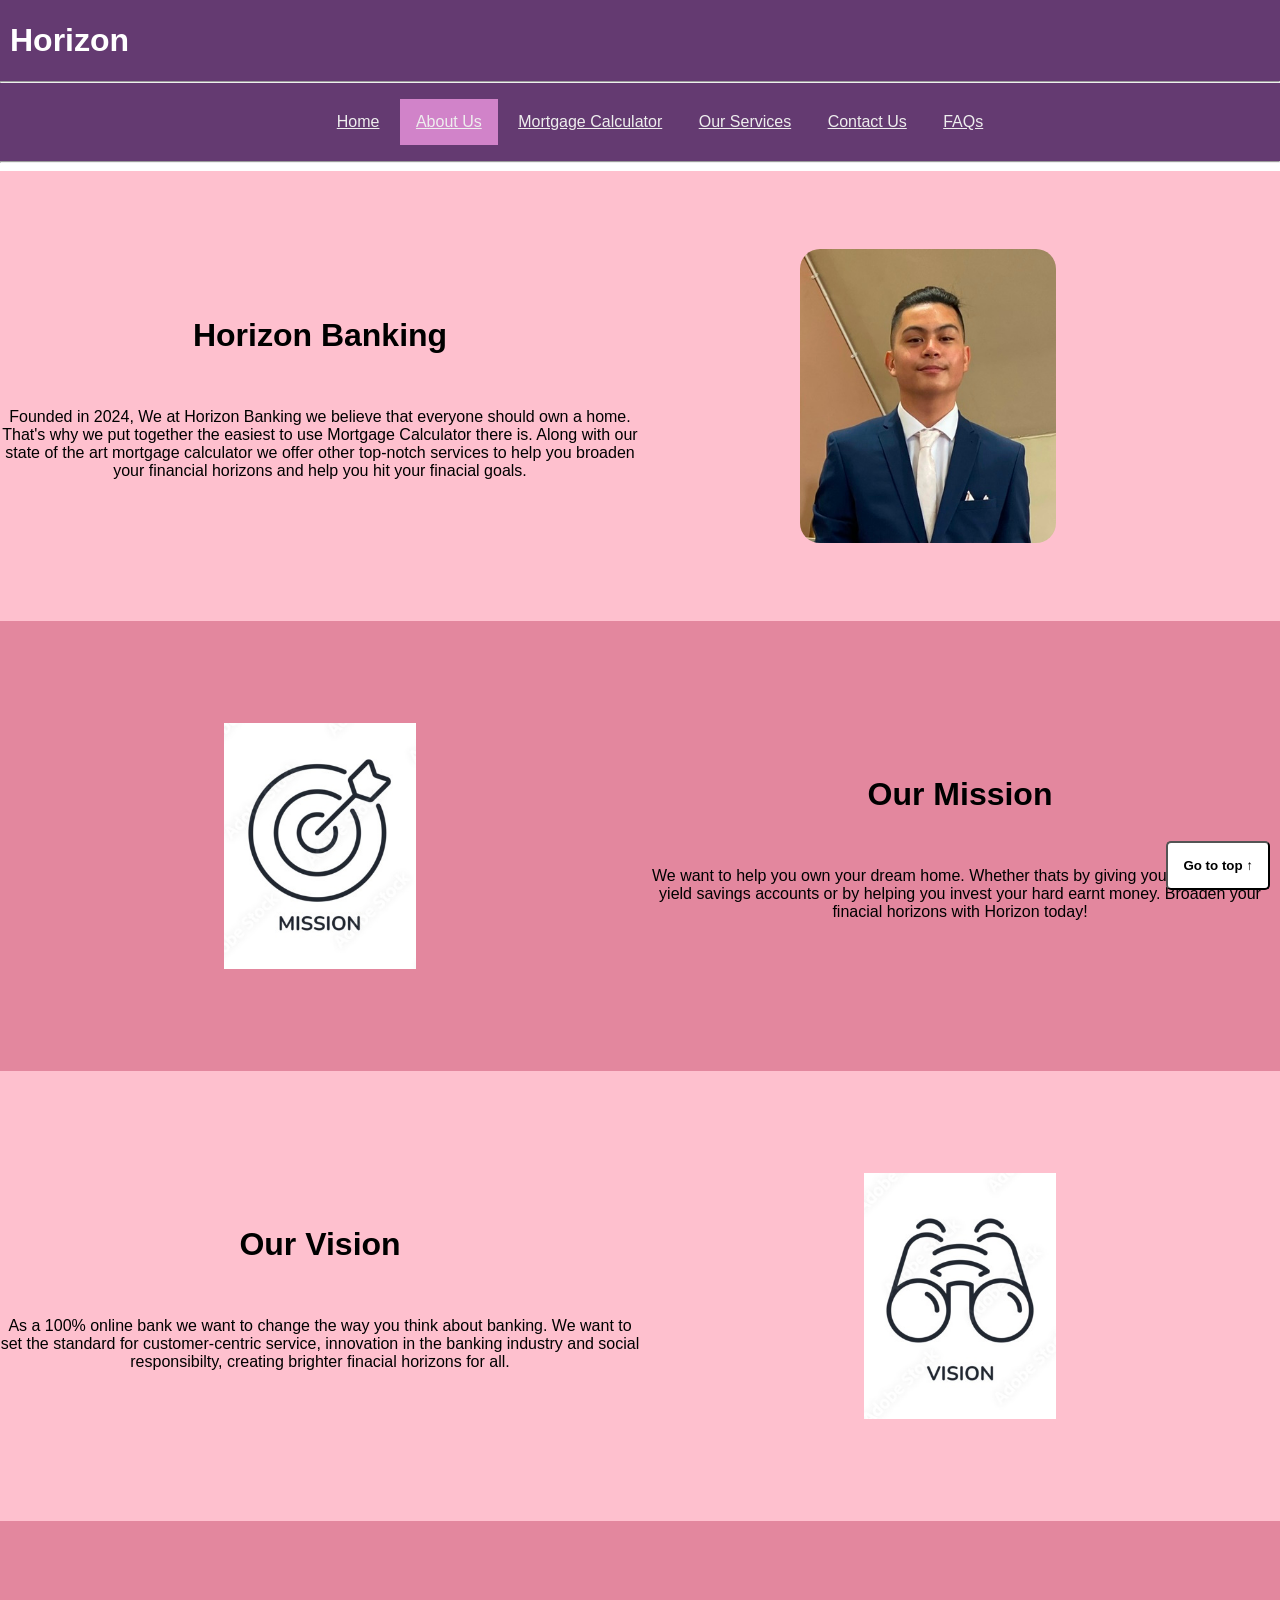
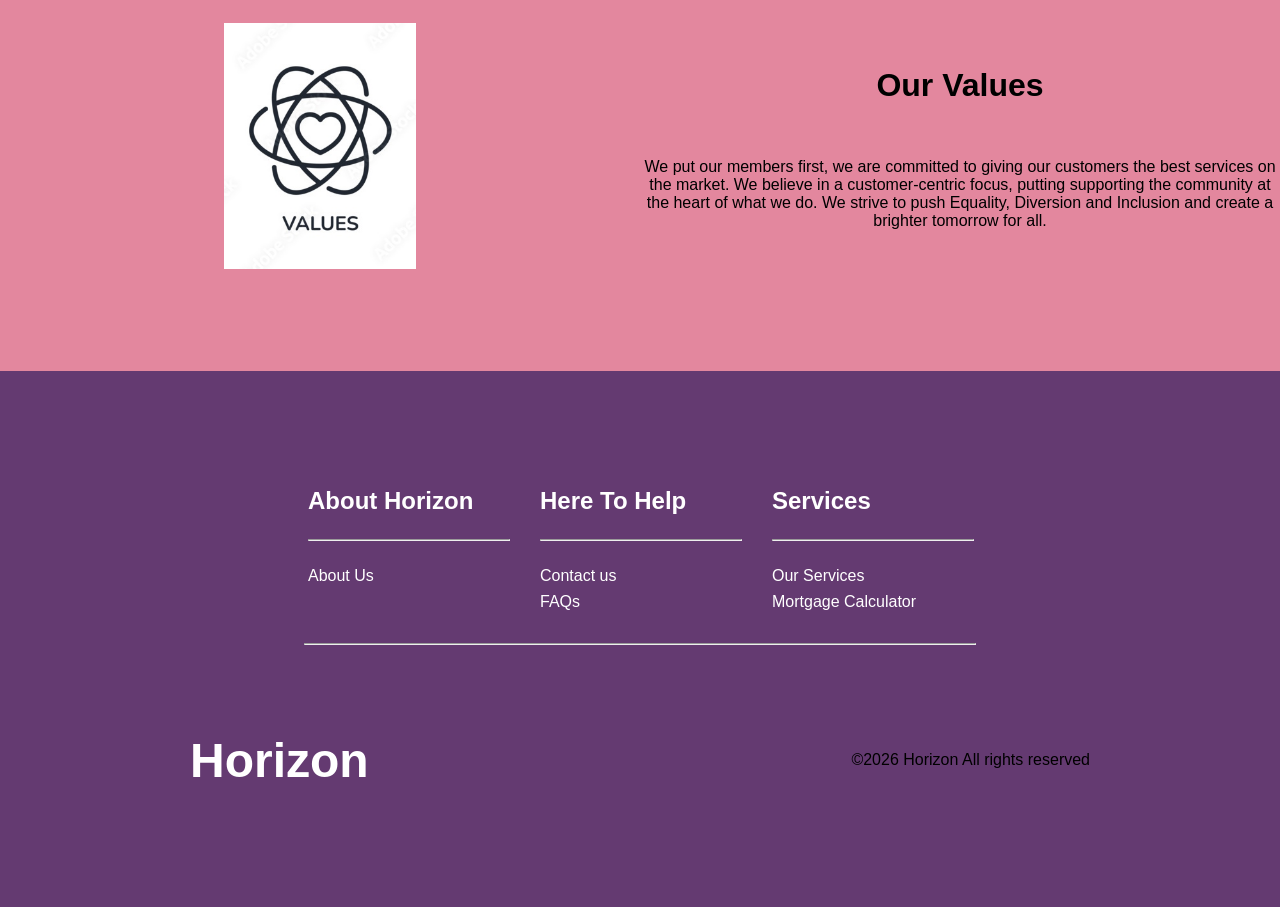
<file: about-us.html>
<!DOCTYPE html>
<html lang="en">
<head>
    <meta charset="UTF-8">
    <meta name="viewport" content="width=device-width, initial-scale=1.0">
    <title>About Us | Horizon</title>
    <link rel="icon" type="image/x-icon" href="../assets/favicon.ico">
    <link rel="stylesheet" href="../css/styles.css">
</head>

<body>
    <header>
        <div class="title-div">
            <a class="title-a" href="index.html"><h1 class="title">Horizon</h1></a>
        </div>
        <hr>
        <nav>
            <ul>
                <li><a href="index.html">Home</a></li>
                <li class="active"><a href="about-us.html">About Us</a></li>
                <li><a href="mortgage-calculator.html">Mortgage Calculator</a></li>
                <li><a href="services.html">Our Services</a></li>
                <li><a href="contact-us.html">Contact Us</a></li>
                <li><a href="faqs.html">FAQs</a></li>
            </ul>
        </nav>
        <hr>  
    </header>
    <div class="heading-info">
        <div class="about col-left-heading">
            <h1>Horizon Banking</h1>
            <p>Founded in 2024, We at Horizon Banking we believe that everyone should own a home. That's why we put together the easiest to use Mortgage Calculator there is. Along with our state of the art mortgage calculator we offer other top-notch services to help you broaden your financial horizons and help you hit your finacial goals.</p>
        </div>
        <div class="col-right-heading">
            <div class="about-overlay-container">
                <img class="about-image" src="../assets/horizon-ceo.jpg" alt="Dylan Maxim, Horizon Banking CEO">
                <div class="about-overlay">
                    <div class="about-text">Dylan Maxim<br>Founder of Horizon Banking</div>
                </div>
            </div>
        </div>
    </div>
    <div class="heading-info-flip">
        <div class="col-left-heading">
            <img class="about-icon" src="../assets/mission-icon.jpg" alt="Mission Icon">
        </div>
        <div class="about col-right-heading">
            <h1>Our Mission</h1>
            <p>We want to help you own your dream home. Whether thats by giving you the best high-yield savings accounts or by helping you invest your hard earnt money. Broaden your finacial horizons with Horizon today!</p>
        </div>
    </div>
    <div class="heading-info">
        <div class="about col-left-heading">
            <h1>Our Vision</h1>
            <p>As a 100% online bank we want to change the way you think about banking. We want to set the standard for customer-centric service, innovation in the banking industry and social responsibilty, creating brighter finacial horizons for all.</p>
        </div>
        <div class="col-right-heading">
            <img class="about-icon" src="../assets/vision-icon.jpg" alt="Vision Icon">
        </div>
    </div>
    <div class="about heading-info-flip">
        <div class="col-left-heading">
            <img class="about-icon" src="../assets/values-icon.jpg" alt="Values">
        </div>
        <div class="about col-right-heading">
            <h1>Our Values</h1>
            <p>We put our members first, we are committed to giving our customers the best services on the market. We believe in a customer-centric focus, putting supporting the community at the heart of what we do. We strive to push Equality, Diversion and Inclusion and create a brighter tomorrow for all. </p>
        </div>
    </div>

    <a href="#top"><button class="go-to-top"><b>Go to top ↑</b></button></a>

    <footer>
        <div class="footer-container">
            <div class="footer-links">
                <div class="footer-link-wrapper">
                    <div class="footer-link-items">
                        <h2>About Horizon</h2>
                        <hr class="footer-hr"><br>
                        <a href="../html/about-us.html">About Us</a>
                    </div>

                    <div class="footer-link-items">
                        <h2>Here To Help</h2>
                        <hr class="footer-hr"><br>
                        <a href="../html/contact-us.html">Contact us</a>
                        <a href="../html/faqs.html">FAQs</a>
                    </div>
                    <div class="footer-link-items">
                        <h2>Services</h2>
                        <hr class="footer-hr"><br>
                        <a href="../html/services.html">Our Services</a>
                        <a href="../html/mortgage-calculator.html">Mortgage Calculator</a>
                    </div>
                </div>
            </div>
            <hr class="footer-hr2">
            <section class="rights-reserved">
                <div class="rights-wrap">
                    <div class="footer-logo">
                        <h1 class="footer-heading">Horizon</h1>
                    </div>
                    <p class="website_rights">
                        ©<span id="year"></span> Horizon All rights reserved
                    </p>
                </div>
            </section>
        </div>
    </footer>
    <script src="../js/script.js"></script>

</body>

</html>
</file>
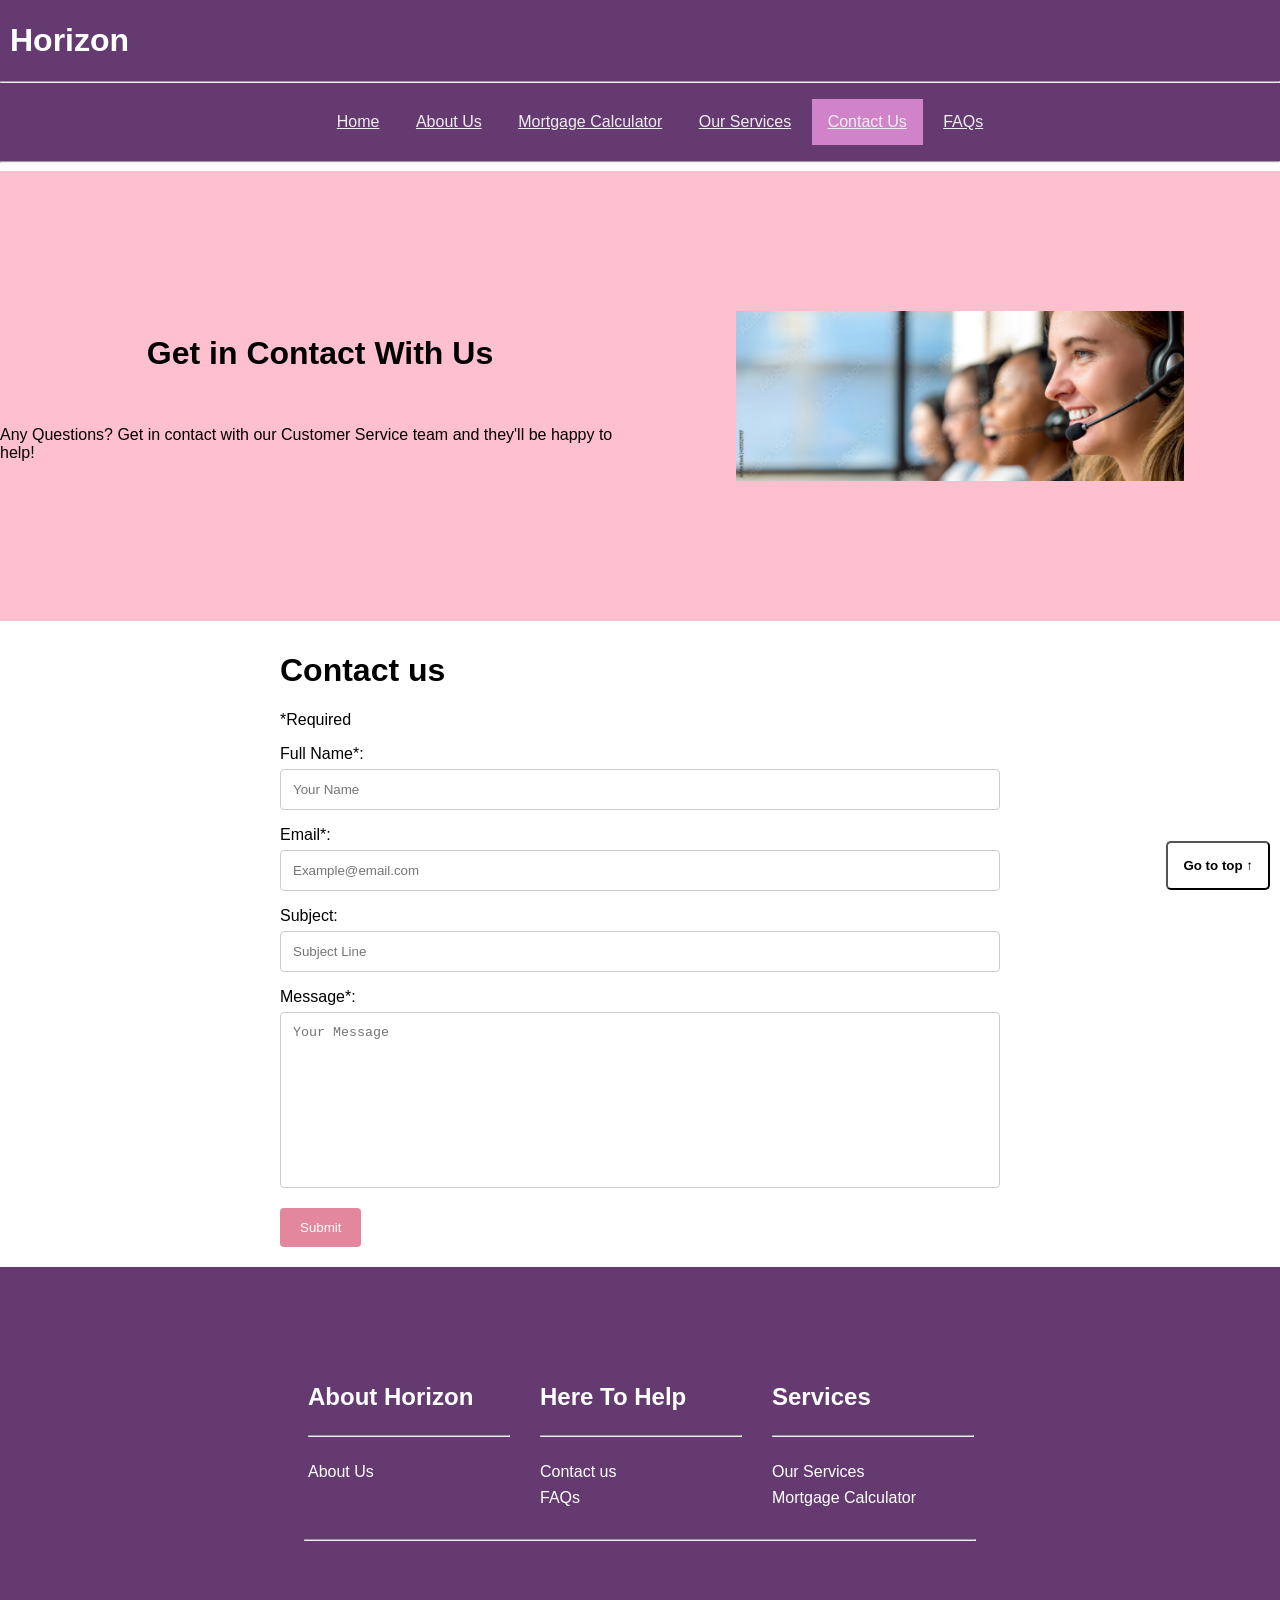
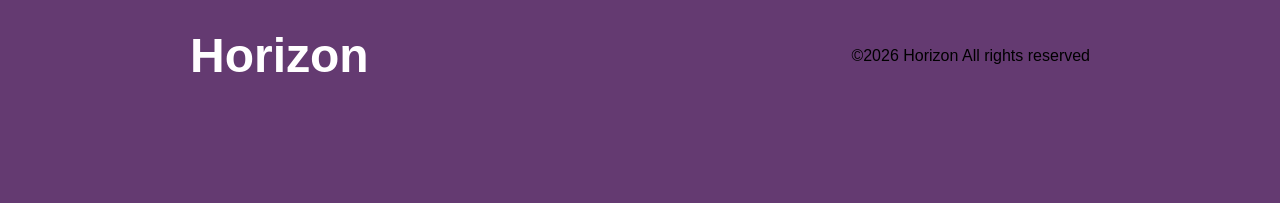
<file: contact-us.html>
<!DOCTYPE html>
<html lang="en">
<head>
    <meta charset="UTF-8">
    <meta name="viewport" content="width=device-width, initial-scale=1.0">
    <title>Contact Us | Horizon</title>
    <link rel="icon" type="image/x-icon" href="../assets/favicon.ico">
    <link rel="stylesheet" href="../css/styles.css">
</head>

<body>
    <header>
        <div class="title-div">
            <a class="title-a" href="index.html"><h1 class="title">Horizon</h1></a>
        </div>
        <hr>
        <nav>
            <ul>
                <li><a href="index.html">Home</a></li>
                <li><a href="about-us.html">About Us</a></li>
                <li><a href="mortgage-calculator.html">Mortgage Calculator</a></li>
                <li><a href="services.html">Our Services</a></li>
                <li class="active"><a href="contact-us.html">Contact Us</a></li>
                <li><a href="faqs.html">FAQs</a></li>
            </ul>
        </nav>
        <hr>    
    </header>
    <div class="heading-info">
        <div class="col-left-heading">
            <h1>Get in Contact With Us</h1>
            <p>Any Questions? Get in contact with our Customer Service team and they'll be happy to help!</p>
        </div>
        <div class="col-right-heading">
            <img class="services-image" src="../assets/contact-us.jpg" alt="Customer Service Representative">
        </div>
    </div>
    <div class="form-container">
        <h1>Contact us</h1>
        <p>*Required</p>
        <form action="faqs.html" method ="post" onsubmit="return false;">
            Full Name*: <br>
            <input type ="text" id="name" name="name" placeholder="Your Name" required><br>
            Email*: <br>
            <input type="email" id="email"  name="email" placeholder="Example@email.com" required><br>
            Subject: <br>
            <input type="text" name="subject" placeholder="Subject Line"><br>
            Message*: <br>
            <textarea name="message" id="message"  rows="10" cols="50" placeholder="Your Message" required></textarea><br>
            <input type="submit" name="submit" id="submit-btn" value="Submit" onclick="submitMessage()">
            </form>
    </div>
    <a href="#top"><button class="go-to-top"><b>Go to top ↑</b></button></a>
    <footer>
        <div class="footer-container">
            <div class="footer-links">
                <div class="footer-link-wrapper">
                    <div class="footer-link-items">
                        <h2>About Horizon</h2>
                        <hr class="footer-hr"><br>
                        <a href="../html/about-us.html">About Us</a>
                    </div>

                    <div class="footer-link-items">
                        <h2>Here To Help</h2>
                        <hr class="footer-hr"><br>
                        <a href="../html/contact-us.html">Contact us</a>
                        <a href="../html/faqs.html">FAQs</a>
                    </div>
                    <div class="footer-link-items">
                        <h2>Services</h2>
                        <hr class="footer-hr"><br>
                        <a href="../html/services.html">Our Services</a>
                        <a href="../html/mortgage-calculator.html">Mortgage Calculator</a>
                    </div>
                </div>
            </div>
            <hr class="footer-hr2">
            <section class="rights-reserved">
                <div class="rights-wrap">
                    <div class="footer-logo">
                        <h1 class="footer-heading">Horizon</h1>
                    </div>
                    <p class="website_rights">
                        ©<span id="year"></span> Horizon All rights reserved
                    </p>
                </div>
            </section>
        </div>
    </footer>
    <script src="../js/script.js"></script>
</body>

</html>
</file>
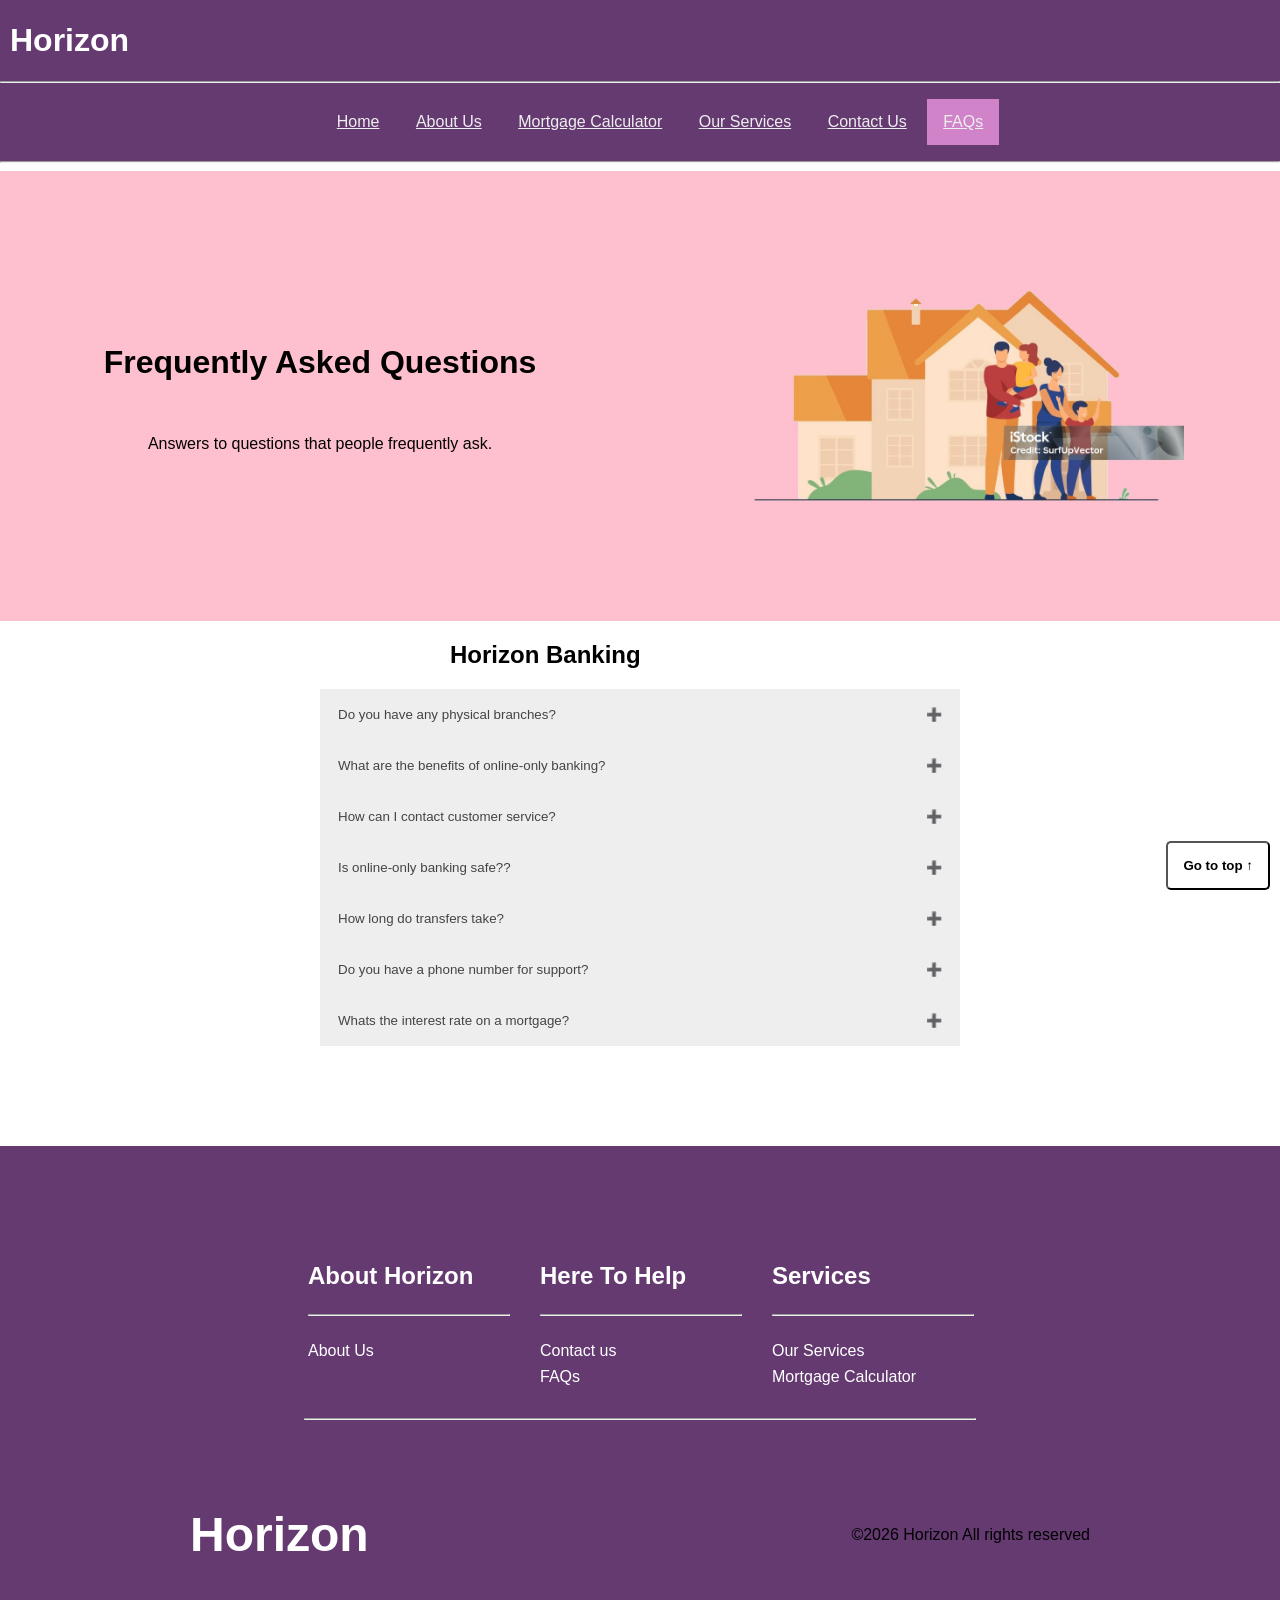
<file: faqs.html>
<!DOCTYPE html>
<html lang="en">
<head>
    <meta charset="UTF-8">
    <meta name="viewport" content="width=device-width, initial-scale=1.0">
    <title>FAQs | Horizon</title>
    <link rel="icon" type="image/x-icon" href="../assets/favicon.ico">
    <link rel="stylesheet" href="../css/styles.css">
</head>

<body>
  <header>
    <div class="title-div">
      <a class="title-a" href="index.html"><h1 class="title">Horizon</h1></a>
  </div>
    <hr>
    <nav>
        <ul>
            <li><a href="index.html">Home</a></li>
            <li><a href="about-us.html">About Us</a></li>
            <li><a href="mortgage-calculator.html">Mortgage Calculator</a></li>
            <li><a href="services.html">Our Services</a></li>
            <li><a href="contact-us.html">Contact Us</a></li>
            <li class="active"><a href="faqs.html">FAQs</a></li>
        </ul>
    </nav> 
    <hr>    
  </header>

  <div class="heading-info">
    <div class="col-left-heading">
        <h1>Frequently Asked Questions</h1>
        <p>Answers to questions that people frequently ask.</p>
    </div>
    <div class="col-right-heading">
        <img class="services-image" src="../assets/animated-family-house.jpg" alt="Animated Family House">
    </div>
  </div>

  <div class="wrapper">
    <div class="faq-wrapper">
      <h2 class="faq-heading2">Horizon Banking</h2>
      <button class="accordion">Do you have any physical branches?</button>
      <div class="panel">
        <p>No, Horizon is 100% online, which allows us to reduce fees and provide better rates for our patrons.</p>
      </div>

      <button class="accordion">What are the benefits of online-only banking?</button>
      <div class="panel">
        <p>Benefits include lower fees, higher interest rates, 24/7 access to services, easy management of accounts from anywhere in the world.</p>
      </div>
          
      <button class="accordion">How can I contact customer service?</button>
      <div class="panel">
        <p>You can get into contact with us via our contact page <a class="faq-hyperlink" href="../html/contact-us.html">here.</a> Our Office Hours are Monday to Saturday 9:00 AM to 5:00 PM. Within these hours you should get a response within 30 minutes. Outside of these hours we will attempt to answer any queries as soon as possible. Our Customer Services Offices are closed on Sundays.</p>
      </div>

      <button class="accordion">Is online-only banking safe??</button>
      <div class="panel">
        <p>Yes! We prioritize your security by using end-to-end encryption and continuous monitoring of account activity.</p>
      </div>

      <button class="accordion">How long do transfers take?</button>
      <div class="panel">
        <p>Transfers to another Horizon Banking member are instant, while external transfers typically take a few hours.</p>
      </div>

      <button class="accordion">Do you have a phone number for support?</button>
      <div class="panel">
        <p>As an online-only bank, we only provide support through digital channels for faster and more efficient assistance.</p>
      </div>

      <button class="accordion">Whats the interest rate on a mortgage?</button>
      <div class="panel">
        <p>All Mortgages have a fixed yearly interest rate of 4.5%</p>
      </div>
    </div>
  </div>
  <a href="#top"><button class="go-to-top"><b>Go to top ↑</b></button></a>
  <footer>
    <div class="footer-container">
        <div class="footer-links">
            <div class="footer-link-wrapper">
                <div class="footer-link-items">
                    <h2>About Horizon</h2>
                    <hr class="footer-hr"><br>
                    <a href="../html/about-us.html">About Us</a>
                </div>

                <div class="footer-link-items">
                    <h2>Here To Help</h2>
                    <hr class="footer-hr"><br>
                    <a href="../html/contact-us.html">Contact us</a>
                    <a href="../html/faqs.html">FAQs</a>
                </div>
                <div class="footer-link-items">
                    <h2>Services</h2>
                    <hr class="footer-hr"><br>
                    <a href="../html/services.html">Our Services</a>
                    <a href="../html/mortgage-calculator.html">Mortgage Calculator</a>
                </div>
            </div>
        </div>
        <hr class="footer-hr2">
        <section class="rights-reserved">
            <div class="rights-wrap">
                <div class="footer-logo">
                    <h1 class="footer-heading">Horizon</h1>
                </div>
                <p class="website_rights">
                    ©<span id="year"></span> Horizon All rights reserved
                </p>
            </div>
        </section>
    </div>
  </footer>
  
  <script src="../js/script.js"></script>
  
</body>

</html>
</file>
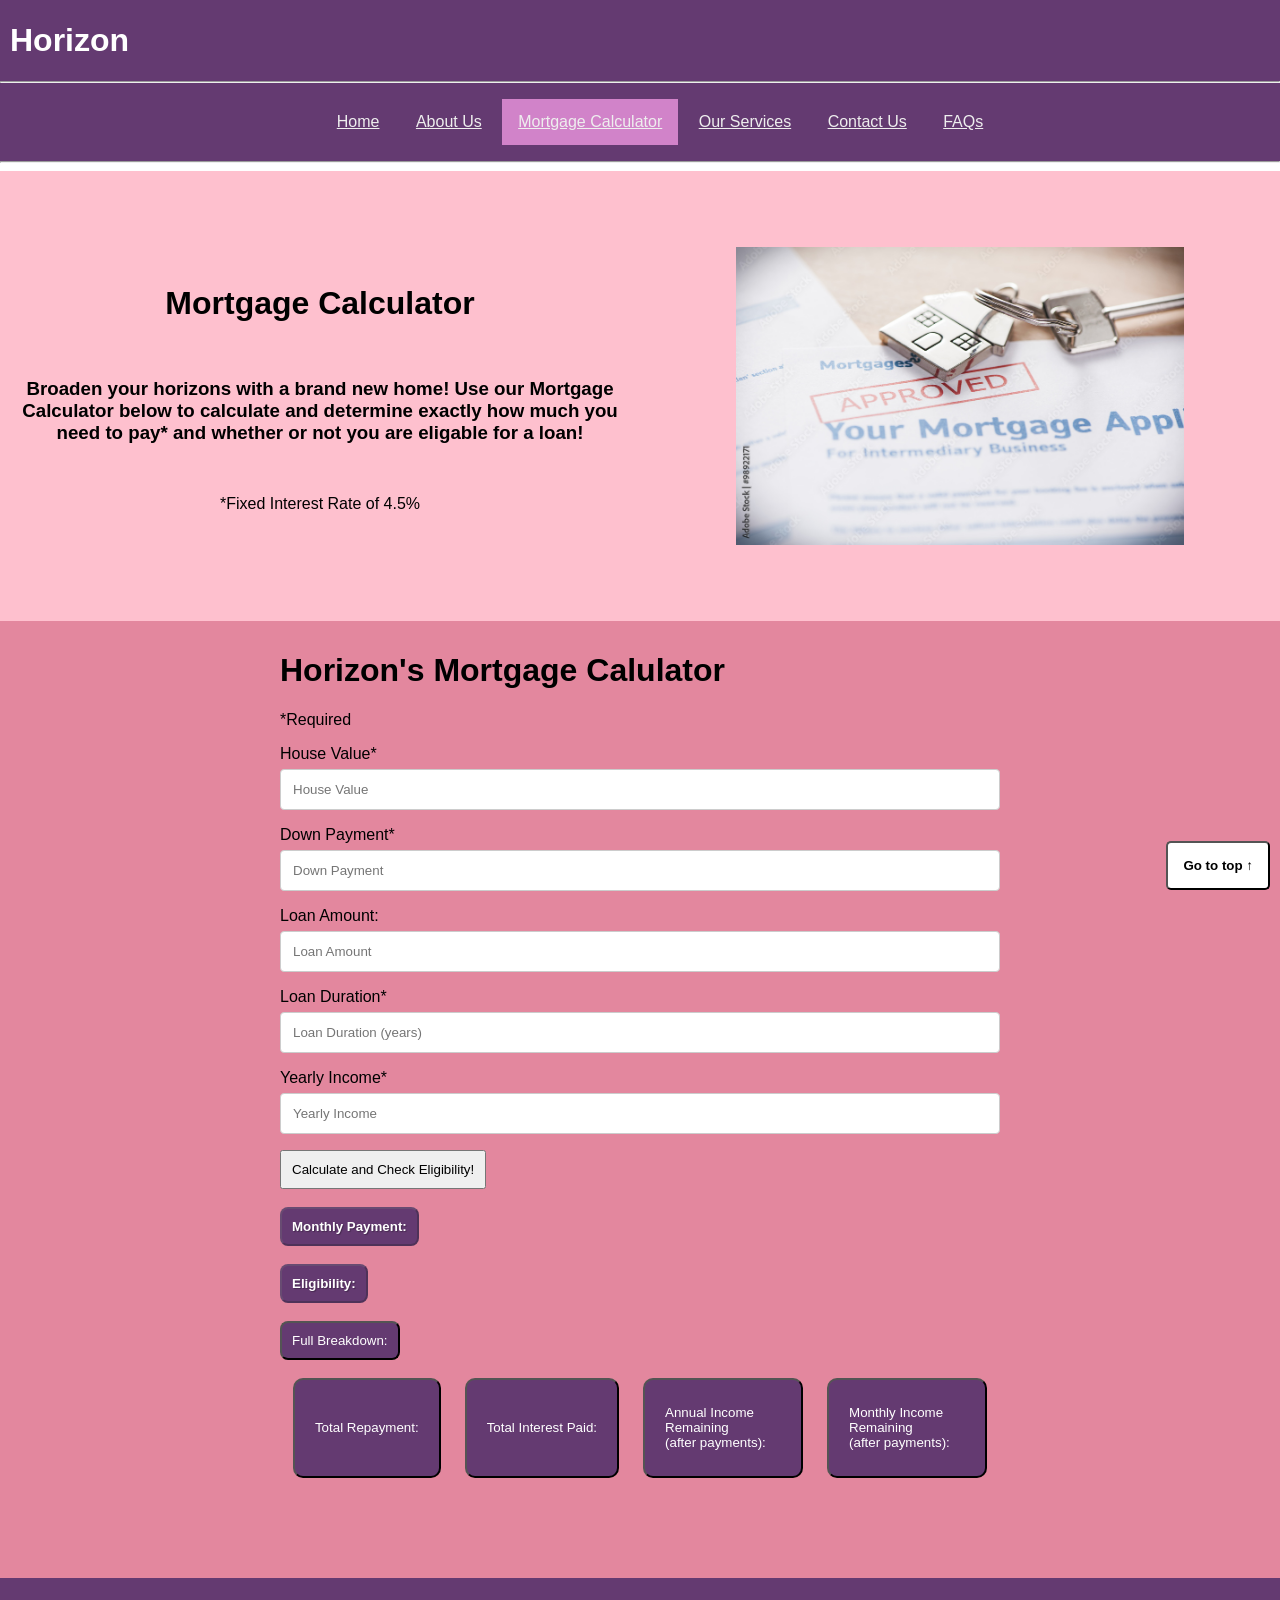
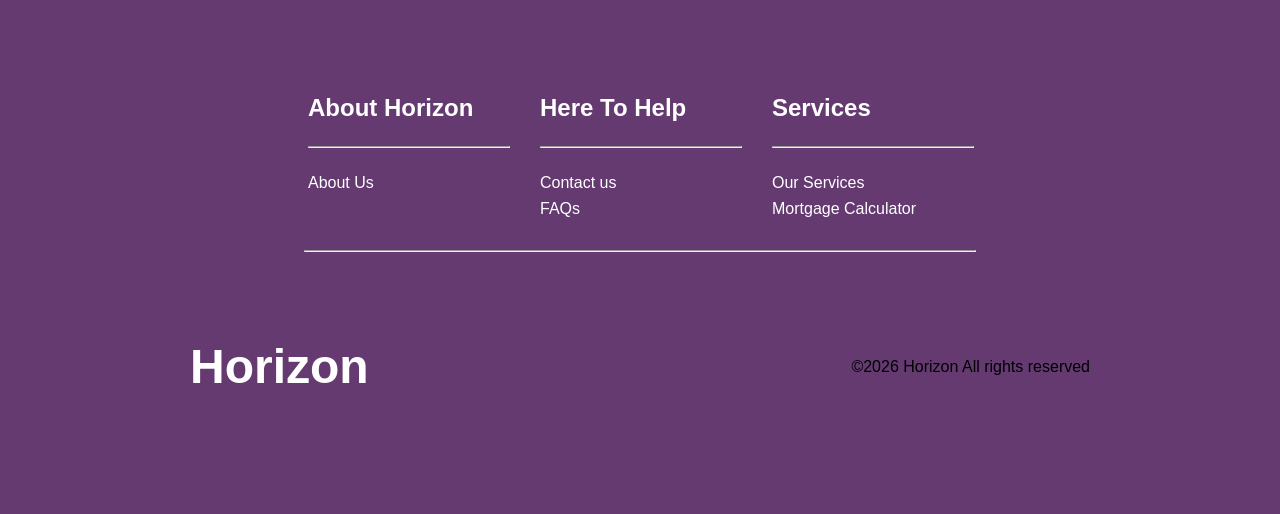
<file: mortgage-calculator.html>
<!DOCTYPE html>
<html lang="en">
<head>
    <meta charset="UTF-8">
    <meta name="viewport" content="width=device-width, initial-scale=1.0">
    <title>Mortgage Calculator | Horizon</title>
    <link rel="icon" type="image/x-icon" href="../assets/favicon.ico">
    <link rel="stylesheet" href="../css/styles.css">
</head>

<body>
    <header>
        <div class="title-div">
            <a class="title-a" href="index.html"><h1 class="title">Horizon</h1></a>
        </div>
        <hr>
        <nav>
            <ul>
                <li><a href="index.html">Home</a></li>
                <li><a href="about-us.html">About Us</a></li>
                <li class="active"><a href="mortgage-calculator.html">Mortgage Calculator</a></li>
                <li><a href="services.html">Our Services</a></li>
                <li><a href="contact-us.html">Contact Us</a></li>
                <li><a href="faqs.html">FAQs</a></li>
            </ul>
        </nav>
        <hr>    
    </header>
    <div class="heading-info">
        <div class="col-left-heading">
            <h1>Mortgage Calculator</h1>
            <h3>Broaden your horizons with a brand new home! Use our Mortgage Calculator below to calculate and determine exactly how much you need to pay* and whether or not you are eligable for a loan!</h3>
            <p>*Fixed Interest Rate of 4.5%</p>
        </div>
        <div class="col-right-heading">
            <img class="services-image" src="../assets/mortgage-loan.jpg" alt="Mortage Approved Example">
        </div>
    </div>
    <div class="form-wrapper">
        <div class="form-container">
            <h1>Horizon's Mortgage Calulator</h1>
            <form id="mortgage-form">
                <p>*Required</p>
                House Value* 
                <input type="number" id="house-value" placeholder="House Value" min="0"/><br>
                Down Payment*
                <input type="number" id="down-payment" placeholder="Down Payment" min="0"/><br>
                Loan Amount:
                <input type="number" id="loan-amount" placeholder="Loan Amount" readonly/><br>
                Loan Duration*
                <input type="number" id="loan-duration" placeholder="Loan Duration (years)" min="1"/>
                Yearly Income*
                <input type="number" id="yearly-income" placeholder="Yearly Income" min="1"/>
                <button id="calculate-button" class="calculate" type="submit">
                    Calculate and Check Eligibility!
                </button><br><br>
                <button class="monthly-payment-output" type="button" disabled> 
                    <b style="text-shadow: 1px 1px 1px rgba(0,0,0,0.3);">Monthly Payment: <span id="monthly-payment"></span>
                    </b>
                </button>
                <br>
                <br>
                <button class="monthly-payment-output" type="button" disabled> 
                    <b style="text-shadow: 1px 1px 1px rgba(0,0,0,0.3);">Eligibility: <span id="eligibility"></span>
                    </b>
                </button>
                <br>
                <br>
                <button class="monthly-payment-output feature-item">Full Breakdown: </button><br>
                <br>
                <div class="full-breakdown-wrapper features-grid">
                    <button class="monthly-payment-output mortgage-item">Total Repayment: <span id="total-repayment"></span></button>
                    <button class="monthly-payment-output mortgage-item">Total Interest Paid: <span id="total-interest"></span></button>
                    <button class="monthly-payment-output mortgage-item">Annual Income Remaining <br>(after payments): <span id="remaining-yearly-income"></span></button>
                    <button class="monthly-payment-output mortgage-item">Monthly Income Remaining <br>(after payments): <span id="remaining-monthly-income"></span></button>
                </div>
            </form>
        </div>
    </div>      
    <a href="#top"><button class="go-to-top"><b>Go to top ↑</b></button></a>
    <footer>
        <div class="footer-container">
            <div class="footer-links">
                <div class="footer-link-wrapper">
                    <div class="footer-link-items">
                        <h2>About Horizon</h2>
                        <hr class="footer-hr"><br>
                        <a href="../html/about-us.html">About Us</a>
                    </div>

                    <div class="footer-link-items">
                        <h2>Here To Help</h2>
                        <hr class="footer-hr"><br>
                        <a href="../html/contact-us.html">Contact us</a>
                        <a href="../html/faqs.html">FAQs</a>
                    </div>
                    <div class="footer-link-items">
                        <h2>Services</h2>
                        <hr class="footer-hr"><br>
                        <a href="../html/services.html">Our Services</a>
                        <a href="../html/mortgage-calculator.html">Mortgage Calculator</a>
                    </div>
                </div>
            </div>
            <hr class="footer-hr2">
            <section class="rights-reserved">
                <div class="rights-wrap">
                    <div class="footer-logo">
                        <h1 class="footer-heading">Horizon</h1>
                    </div>
                    <p class="website_rights">
                        ©<span class="test" id="year"></span> Horizon All rights reserved
                    </p>
                </div>
            </section>
        </div>
    </footer>

    <script src="../js/script.js"></script>
    <script src="../js/mortgage-calculator-script.js"></script>
</body>

</html>
</file>
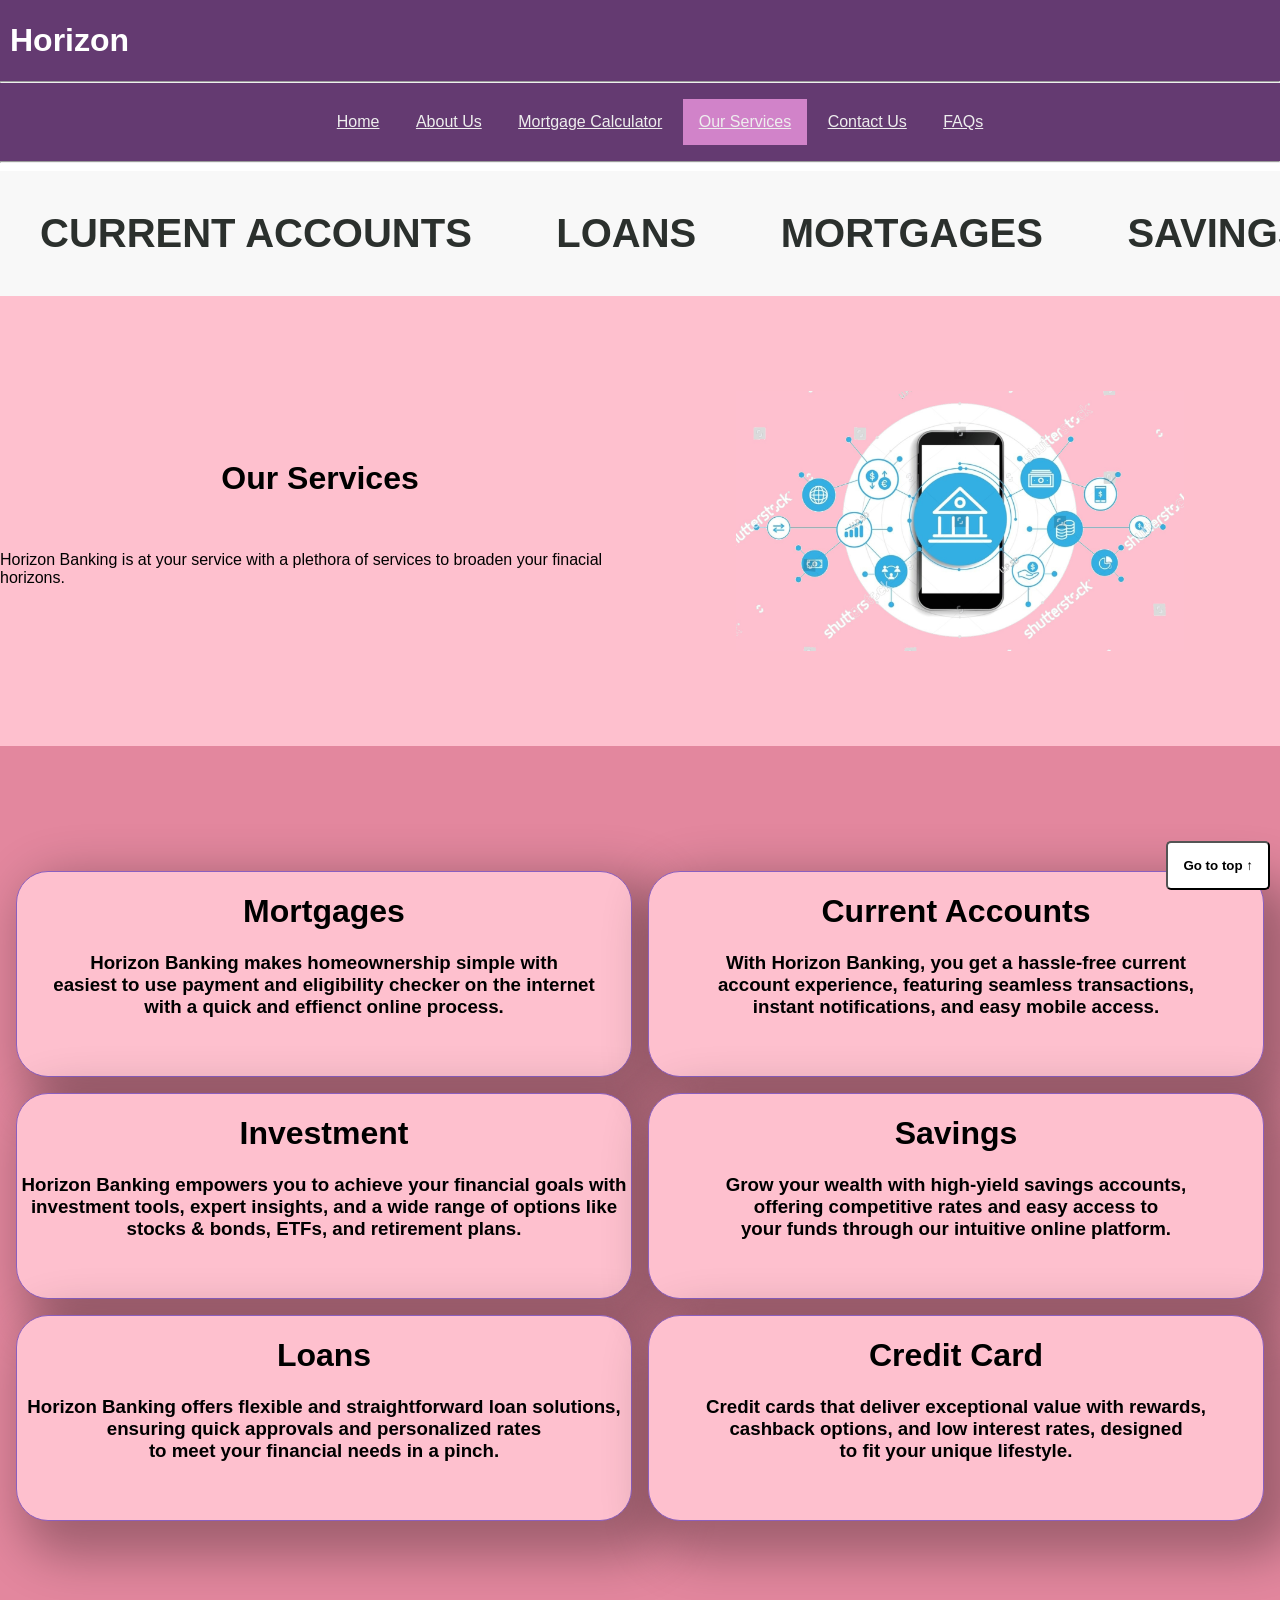
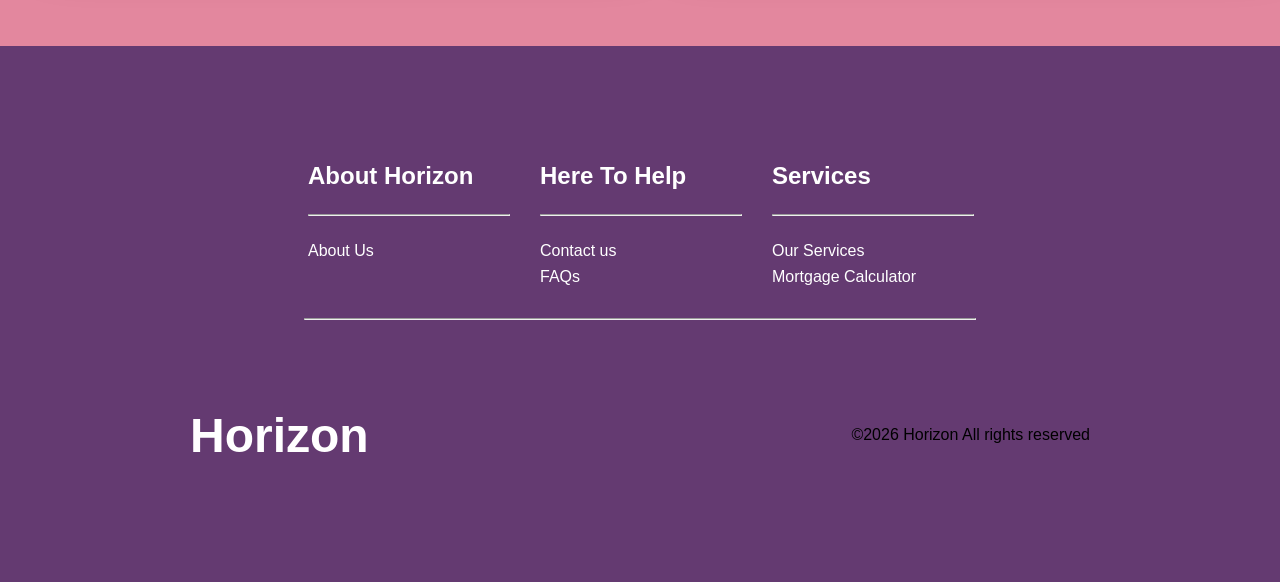
<file: services.html>
<!DOCTYPE html>
<html lang="en">
<head>
    <meta charset="UTF-8">
    <meta name="viewport" content="width=device-width, initial-scale=1.0">
    <title>Our Services | Horizon</title>
    <script src="https://code.jquery.com/jquery-3.7.1.min.js" 
        integrity="sha256-/JqT3SQfawRcv/BIHPThkBvs0OEvtFFmqPF/lYI/Cxo=" 
         crossorigin="anonymous">
    </script>
    <link rel="icon" type="image/x-icon" href="../assets/favicon.ico">
    <link rel="stylesheet" href="../css/styles.css">
</head>

<body>
    <header>
        <div class="title-div">
            <a class="title-a" href="index.html"><h1 class="title">Horizon</h1></a>
        </div>
        <hr>
        <nav>
            <ul>
                <li><a href="index.html">Home</a></li>
                <li><a href="about-us.html">About Us</a></li>
                <li><a href="mortgage-calculator.html">Mortgage Calculator</a></li>
                <li class="active"><a href="services.html">Our Services</a></li>
                <li><a href="contact-us.html">Contact Us</a></li>
                <li><a href="faqs.html">FAQs</a></li>
            </ul>
        </nav>
        <hr>    
    </header>
    <div class="rotating-services">
        <div class="rotating-services-track">
            <span class="services-text">CURRENT ACCOUNTS</span>
            <span class="services-text">LOANS</span>
            <span class="services-text">MORTGAGES</span>
            <span class="services-text">SAVINGS</span>
            <span class="services-text">CREDIT CARDS</span>
            <span class="services-text">INVESTING</span>
        </div>
    </div>
    <div class="heading-info">
        <div class="col-left-heading">
            <h1>Our Services</h1>
            <p>Horizon Banking is at your service with a plethora of services to broaden your finacial horizons.</p>
        </div>
        <div class="col-right-heading">
            <img class="services-image" src="../assets/banking-services-alt.jpg" alt="Banking Services">
        </div>
    </div>
    <div class="bento-wrapper">
        <div class="bento-container">
            <div class="col-left">
                <div class="block row row-1">
                    <h1>Mortgages</h1>
                    <h3>Horizon Banking makes homeownership simple with <br> easiest to use payment and eligibility checker on the internet<br> with a quick and effienct  online process.</h3>
                </div>
                <div class="block row row-2">
                    <h1>Investment</h1>
                    <h3>Horizon Banking empowers you to achieve your financial goals with <br>investment tools, expert insights, and a wide range of options like <br>stocks &amp; bonds, ETFs, and retirement plans.</h3>
                </div>
                <div class="block row row-3">
                    <h1>Loans</h1>
                    <h3>Horizon Banking offers flexible and straightforward loan solutions, <br>ensuring quick approvals and personalized rates<br> to meet your financial needs in a pinch.</h3>
                </div>
            </div>
            <div class="col-right">
                <div class="block row row-4">
                    <h1>Current Accounts</h1>
                    <h3>With Horizon Banking, you get a hassle-free current<br> account experience, featuring seamless transactions, <br>instant notifications, and easy mobile access.</h3>
                </div>
                <div class="block row row-5">
                    <h1>Savings</h1>
                    <h3>Grow your wealth with high-yield savings accounts,<br> offering competitive rates and easy access to<br> your funds through our intuitive online platform.</h3>
                </div>
                <div class="block row row-6">
                    <h1>Credit Card</h1>
                    <h3>Credit cards that deliver exceptional value with rewards, <br>cashback options, and low interest rates, designed<br> to fit your unique lifestyle.</h3>
                </div>
            </div>
        </div>
    </div>
    <a href="#top"><button class="go-to-top"><b>Go to top ↑</b></button></a>
    <footer>
        <div class="footer-container">
            <div class="footer-links">
                <div class="footer-link-wrapper">
                    <div class="footer-link-items">
                        <h2>About Horizon</h2>
                        <hr class="footer-hr"><br>
                        <a href="../html/about-us.html">About Us</a>
                    </div>

                    <div class="footer-link-items">
                        <h2>Here To Help</h2>
                        <hr class="footer-hr"><br>
                        <a href="../html/contact-us.html">Contact us</a>
                        <a href="../html/faqs.html">FAQs</a>
                    </div>
                    <div class="footer-link-items">
                        <h2>Services</h2>
                        <hr class="footer-hr"><br>
                        <a href="../html/services.html">Our Services</a>
                        <a href="../html/mortgage-calculator.html">Mortgage Calculator</a>
                    </div>
                </div>
            </div>
            <hr class="footer-hr2">
            <section class="rights-reserved">
                <div class="rights-wrap">
                    <div class="footer-logo">
                        <h1 class="footer-heading">Horizon</h1>
                    </div>
                    <p class="website_rights">
                        ©<span id="year"></span> Horizon All rights reserved
                    </p>
                </div>
            </section>
        </div>
    </footer>

    <script src="../js/script.js"></script>
</body>

</html>
</file>
<file: css/styles.css>
:root {
    --colorprimary: #643A71;
    --colorsecondary: #8B5FBF;
    --coloraccent1: #D183C9;
    --coloraccent2: #E3879E;
    --coloraccent3: #FEC0CE;
}

header {
    background-color: var(--colorprimary);
    padding-top: 1px;
}

body, html {
    height: 100%;
}



body {
    background: FFF4B7;
    color: black;
    font-family: "Arial", sans-serif;
    margin: 0;
    padding: 0;
}

li {
    display: inline-block;
    margin-right: 0px;
    align-items: center;
}

li.active::after {
    content: none;
}

h1.title {
    color: white;
    padding-left: 10px;
}

.title-div {
    max-width: 130px;
}

a.title-a {
    text-decoration: none;
}

nav {
    background-color: var(--colorprimary);
    margin: 0 auto;
    text-align: center;
}

li {
    padding: 14px 16px;
    border-radius: 0px;
}

li:hover {
    background-color: var(--colorsecondary);
    padding: 14px 16px;
}

li.active {
    background-color:var(--coloraccent1);
    padding: 14px 16px;
}

a {
    color: #eee;
}

p {
    color: black;
}

p.hero-subheading {
    font-size:larger;
    color: white;
}

.responsive {
    max-width: 100%;
    height: auto;
}

form {
    color: black;
}

.form-container {
    color: #000;
    padding-top: 10px;
    padding-bottom: 20px;
    max-width: 720px;
    margin: auto;
}

.form-wrapper {
    background-color: var(--coloraccent2);
}

.heading-info-flip {
    min-height: 50vh;
    background-color: var(--coloraccent2);
    display: flex;
    align-items: center;
    justify-content: center;
    h3 {
        text-align: center;
    }
}

/* index.html */
.hero-image {
  background-image: linear-gradient(rgba(0, 0, 0, 0.5), rgba(0, 0, 0, 0.5)), url("../assets/hero-image.jpg");
  height: 84%;
  background-position: center;
  background-repeat: no-repeat;
  background-size: cover;
  position: relative;
}

.hero-text {
  text-align: center;
  position: absolute;
  top: 50%;
  left: 25%;
  transform: translate(-50%, -50%);
  color: white;
}
 
.hero-text button {
    border: none;
    outline: 0;
    display: inline-block;
    padding: 10px 25px;
    color: #000;
    background-color: #ddd;
    text-align: center;
    cursor: pointer;
  }
  
.hero-text button:hover {
    background-color: var(--coloraccent1);
    color: #000;
    scale: 1.05;
  }
  
.hero-wrapper {
    border-radius: 10px;
    padding: 10px;
    padding-top: 0px;
    padding-bottom: 20px;
    background-color: rgba(100, 58, 113, 0.75);
    color: #fff;
}

.section {
    margin: 0px auto;
    max-width: 1080px;
    height: 50vh;
}

.col {
    display: flex;
    gap: 20px; 
    flex-wrap: wrap;
    align-items: center;
    justify-content: center;
}

.ind-wrapper {
    padding-bottom: 250px;
}

.go-to-top {
    position:fixed;
    right: 10px;
    bottom: 10px;
    padding: 15px;
    border-radius: 5px;
    background-color: #fff;
}

.go-to-top:hover {
    background-color: var(--coloraccent3);
}

.info-wrapper {
    background-color: var(--coloraccent3);
    display: flex;
    align-items: center ;
    height: 175px;
}


.info {
    .boe-rate {
        padding-left: 5px;
        color: #000;
        text-align: center;
    }
    background-color: var(--colorsecondary);
    max-height: 10vh;
    margin-top: 0px;
    border-radius: 20px;
    }

    /* Survey Indicator */

.ind-container {
        background-color: var(--coloraccent3);
        padding-top: 5px;
}

h2.ind-heading {
    font-size: x-large;
}

.ind.text {
    width: 1080px;

}

p.ind-text {
    font-size: large;

}

.ind-container {
    display: flex;
    justify-content:space-evenly;
    align-items: center;
    column-gap: 250px;
}

img.gb {
    width: 150%;
    height: 150%;
}

img.ni {
    width: 150%;
    height: 150%;
}

    /* Why Bank With Us Stylizing */

.why-choose-us {
    background-color: var(--coloraccent2);
    padding: 100px 20px;
    text-align: center;
}

.why-choose-us h2 {
    font-size: 3rem;
    margin-bottom: 20px;
    color: #fff;
}

.why-choose-us .intro-text {
    font-size: 2rem;
    color: #fff;
    margin-bottom: 50px;
    max-width: 1000px;
    margin-left: auto;
    margin-right: auto;
}

.features-grid {
    display: flex;
    flex-wrap: wrap;
    justify-content: center;
    gap: 24px;
}

.feature-item {
    background-color: var(--colorprimary);
    box-shadow: 0px 4px 20px rbga(0, 0, 0, 0.2);
    border-radius: 10px;
    padding: 30px;
    text-align: left;
    max-width: 300px;
}

.feature-item i.icon {
    font-size: 2.5rem;
    color: #fff;
    margin-bottom: 20px;
}

.feature-item h3{
    font-size: 1.5rem;
    color: #fff;
    margin-bottom: 10px;
}

.feature-item p {
    font-size: 1rem;
    color: #fff;
    line-height: 1.6;
}


/* about-us.html */

.about {
    text-align: center;
}

.about-overlay-container {
    position: relative;
    width: 50%;
  }

.about-overlay {
    position: absolute;
    bottom: 0;
    left: 0;
    right: 0;
    background-color: var(--coloraccent1);
    overflow: hidden;
    width: 0;
    height: 100%;
    transition: .5s ease;
}

.about-overlay-container:hover .about-overlay {
    width: 80%;
    border-radius: 20px;
}

.about-image {
    display: block;
    width: 100%;
    height: auto;
    height: 80%;
    width: 80%; 
    border-radius: 20px;
}

.about-text {
    white-space: nowrap; 
    text-align: center;
    color: white;
    font-size: 20px;
    position: absolute;
    overflow: hidden;
    top: 50%;
    left: 50%;
    transform: translate(-50%, -50%);
    -ms-transform: translate(-50%, -50%);
}

img.about-icon {
    height: 20%;
    width: 30%;
}



/* mortgage-calculator.html */

input[type=number], select, textarea {
    width: 100%;
    padding: 12px;
    border: 1px solid #ccc;
    border-radius: 4px;
    box-sizing: border-box;
    margin-top: 6px;
    margin-bottom: 16px;
    resize: none;
    text-align: left;
  }

.alert-btn {
    background-color:crimson;
    color: white;
    text-align: center;
    border-radius: 10px;
    padding: 10px;
}

.calculate {
    padding: 10px;
}

.monthly-payment-output {
    background-color: var(--colorprimary);
    color: white;
    padding: 10px;
    border-radius: 8px;
}

.full-breakdown-wrapper {
    max-width: 1080px;
    height: 20vh;
}

.mortgage-grid {
    display: flex;
    justify-content: center;
    gap: 14px;
}

.mortgage-item {
    background-color: var(--colorprimary);
    box-shadow: 0px 4px 20px rbga(0, 0, 0, 0.2);
    border-radius: 10px;
    padding: 20px;
    text-align: left;
    max-width: 160px;
    max-height: 100px;
}


/* our-services.html */

.heading-info {
    min-height: 50vh;
    background-color: var(--coloraccent3);
    display: flex;
    align-items: center;
    justify-content: center;
    h3 {
        text-align: center;
    }
}

.col-left-heading {
    flex: 1;
    border-radius: 2em;
    display: flex;
    flex-direction: column;
    gap: 1em;
    align-items: center;
}

.col-right-heading {
    flex: 1;
    border-radius: 2em;
    display: flex;
    flex-direction: column;
    gap: 1em;
    align-items: center;
}

img.services-image {
    height: 70%;
    width: 70%;
}


@keyframes appear {
    from {
        opacity: 0;
        scale: 0.5;
    }
    to {
        opacity: 1;
        scale: 1;
    }
}

.block {
    animation: appear linear;
    animation-timeline: view();
    animation-range: entry 0% cover 30% ;
}

.bento-wrapper {
    min-height: 100vh;
    background-color: var(--coloraccent2);
    display: flex;
    align-items: center;
    justify-content: center;
}

.bento-container { 
    width: 1440px;
    height: 650px;
    padding: 1em;
    display: flex;
    gap: 1em;
}

.col-left {
    flex: 1;
    border-radius: 2em;
    display: flex;
    flex-direction: column;
    gap: 1em;
}

.col-right {
    flex: 1;
    border-radius: 2em;
    display: flex;
    flex-direction: column;
    gap: 1em;
}

.row {
    flex: 1;
    border: 1.5px solid var(--colorsecondary);
    border-radius: 2em;
    text-align: center;
    background-color: var(--coloraccent3);
    box-shadow: 20px 20px 50px 15px rgba(0, 0, 0, 0.3);
}

    /* Rotating Info followed from tutorial: https://www.youtube.com/watch?v=yZnmEwzHfZw */

.rotating-services {
    overflow: hidden;
    padding: 40px 0;
    background: #f8f8f8;
    white-space: nowrap;
}

.rotating-services:hover .rotating-services-track {
    animation-play-state: running;
}

.rotating-services-track {
    display: inline-block;
    animation: rotate 12s linear infinite;
}

.services-text {
    font-size: 40px;
    font-weight: bold;
    color: #2b302d;
    margin: 0 40px;
}

@keyframes rotate {
    0% {
        transform: translateX(0);
    }

    100% {
        transform: translateX(-100%);
    }
}


/* contact-us.html */
input[type=text], select, textarea {
    width: 100%;
    padding: 12px;
    border: 1px solid #ccc;
    border-radius: 4px;
    box-sizing: border-box;
    margin-top: 6px;
    margin-bottom: 16px;
    resize: none;
    text-align: left;
  }
  
  input[type=email], select, textarea {
      width: 100%;
      padding: 12px;
      border: 1px solid #ccc;
      border-radius: 4px;
      box-sizing: border-box;
      margin-top: 6px;
      margin-bottom: 16px;
      resize: none;
      text-align: left;
    }
  
  input[type=submit] {
    background-color: var(--coloraccent2);
    color: white;
    padding: 12px 20px;
    border: none;
    border-radius: 4px;
    cursor: pointer;
  }
  
  input[type=submit]:hover {
    background-color: var(--colorsecondary);
  }


/* faq.html */
.faq-container {
    background-color: var(--coloraccent3);
    display: flex;
    height: 300px
}

.left-col {
    width: 60%;
    padding: auto;
    margin-left: 100px;
}

.faq-header-wrapper {
    margin-left: 350px;
}

.right-col{
    display: flex;
    align-items: center;
    justify-content: center;
}

img.faq-image {
    height: auto;
    width: 60%;
}

h2.faq-heading2 {
    margin-left: 450px;
}

.accordion {
    background-color: #eee;
    color: #444;
    cursor: pointer;
    padding: 18px;
    width: 50%;
    text-align: left;
    border: none;
    outline: none;
    display: block;
    margin: auto;
    transition: 0.4s;
}

.active, .accordion:hover {
    background-color: #ccc;
}

a.faq-hyperlink:hover{
    color: var(--coloraccent2);
}

.panel {
    padding: 0 18px;
    width: 50%;
    background-color: white;
    max-height: 0;
    overflow: hidden;
    max-width: fit-content;
    text-align: center;
    margin-left: auto;
    margin-right: auto;
    transition: max-height .2s ease-out;
  }

.accordion:after {
    content: '\02795'; 
    font-size: 13px;
    color: #777;
    float: right;
    margin-left: 5px;
}

.active:after {
    content: "\2796"; 
}

a.faq-hyperlink {
    color: #777;
}

.faq-wrapper {
    margin-top: 0px;
    margin-bottom: 100px;
}


/* Footer Stylizing */

.footer-container {
    background-color: var(--colorprimary);
    padding: 5rem 0;
    display: flex;
    flex-direction: column;
    align-items: center;
}

#footer-logo {
    display: flex;
    align-items: center;
    text-decoration: none;
    font-size: 2rem;
    margin-bottom: 1rem;
}

.footer-links {
    width: 100%;
    max-width: 1000px;
    display: flex;
    justify-content: center;
}

.footer-link-wrapper {
    display: flex;
}

hr.footer-hr {
    width: 200px;
}

hr.footer-hr2 {
    width: 670px;
}

h1.footer-heading {
    font-size:xxx-large;
}

.footer-link-items {
    display: flex;
    flex-direction: column;
    margin: 16px;
    text-align: left;
    width: 200px;
}

.footer-link-items h2 {
    margin-bottom: 1rem;
    color: white;
}

.footer-link-items a {
    color: white;
    text-decoration: none;
    margin-bottom: 0.5rem;
}

.footer-link-items a:hover {
    color: #777;
    transition: 0.3s ease-out;
}

.rights-reserved {
    max-width: 1000px;
    width: 100%;
}

.rights-wrap {
    display: flex;
    justify-content: space-between;
    align-items: center;
    width: 90%;
    margin: 40px auto 0 auto;
}

.footer-heading {
    color: white;
}
</file>
